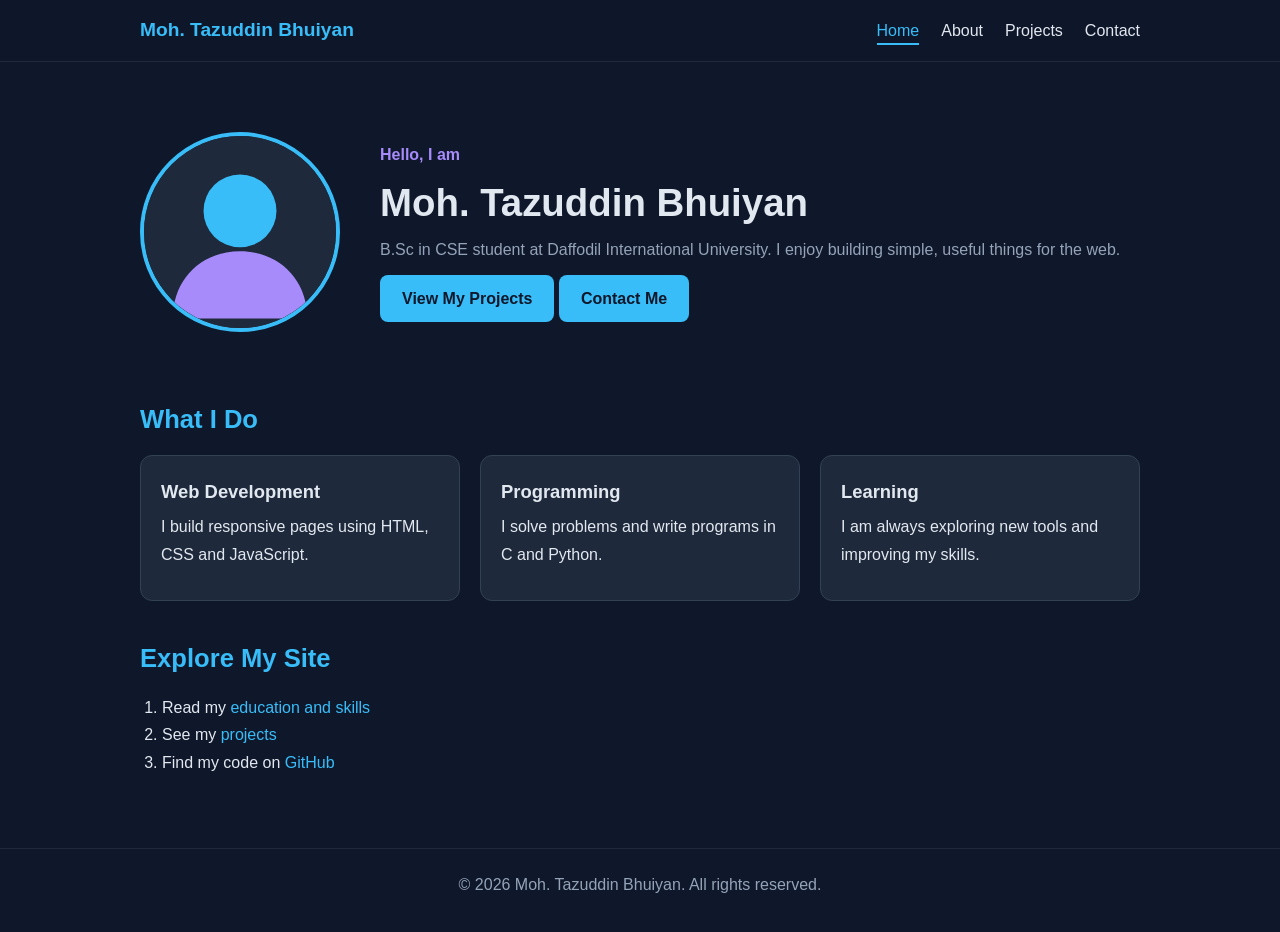
<file: index.html>
<!DOCTYPE html>
<html lang="en">
<head>
  <meta charset="UTF-8">
  <meta name="viewport" content="width=device-width, initial-scale=1.0">
  <meta name="description" content="Personal portfolio of Moh. Tazuddin Bhuiyan - student, learner and web developer.">
  <title>Home | Moh. Tazuddin Bhuiyan Portfolio</title>
  <link rel="stylesheet" href="css/style.css">
</head>
<body>

  <header>
    <nav>
      <div class="container">
        <a href="index.html" class="logo">Moh. Tazuddin Bhuiyan</a>
        <button class="menu-btn" id="menuBtn" aria-label="Toggle menu">&#9776; Menu</button>
        <ul id="navList">
          <li><a href="index.html" class="active">Home</a></li>
          <li><a href="about.html">About</a></li>
          <li><a href="projects.html">Projects</a></li>
          <li><a href="contact.html">Contact</a></li>
        </ul>
      </div>
    </nav>
  </header>

  <main class="container">
    <section class="hero">
      <img src="images/profile.svg" alt="Profile picture of Moh. Tazuddin Bhuiyan">
      <div class="hero-text">
        <p class="tag">Hello, I am</p>
        <h1>Moh. Tazuddin Bhuiyan</h1>
        <p class="muted">B.Sc in CSE student at Daffodil International University. I enjoy building simple, useful things for the web.</p>
        <a href="projects.html" class="btn">View My Projects</a>
        <a href="contact.html" class="btn">Contact Me</a>
      </div>
    </section>

    <h2>What I Do</h2>
    <div class="grid">
      <article class="card">
        <h3>Web Development</h3>
        <p>I build responsive pages using HTML, CSS and JavaScript.</p>
      </article>
      <article class="card">
        <h3>Programming</h3>
        <p>I solve problems and write programs in C and Python.</p>
      </article>
      <article class="card">
        <h3>Learning</h3>
        <p>I am always exploring new tools and improving my skills.</p>
      </article>
    </div>

    <h2>Explore My Site</h2>
    <ol class="list">
      <li>Read my <a href="about.html">education and skills</a></li>
      <li>See my <a href="projects.html">projects</a></li>
      <li>Find my code on <a href="https://github.com/taz-ador" target="_blank" rel="noopener">GitHub</a></li>
    </ol>
  </main>

  <footer>
    <p>&copy; 2026 Moh. Tazuddin Bhuiyan. All rights reserved.</p>
  </footer>

  <script src="js/main.js"></script>
</body>
</html>
</file>
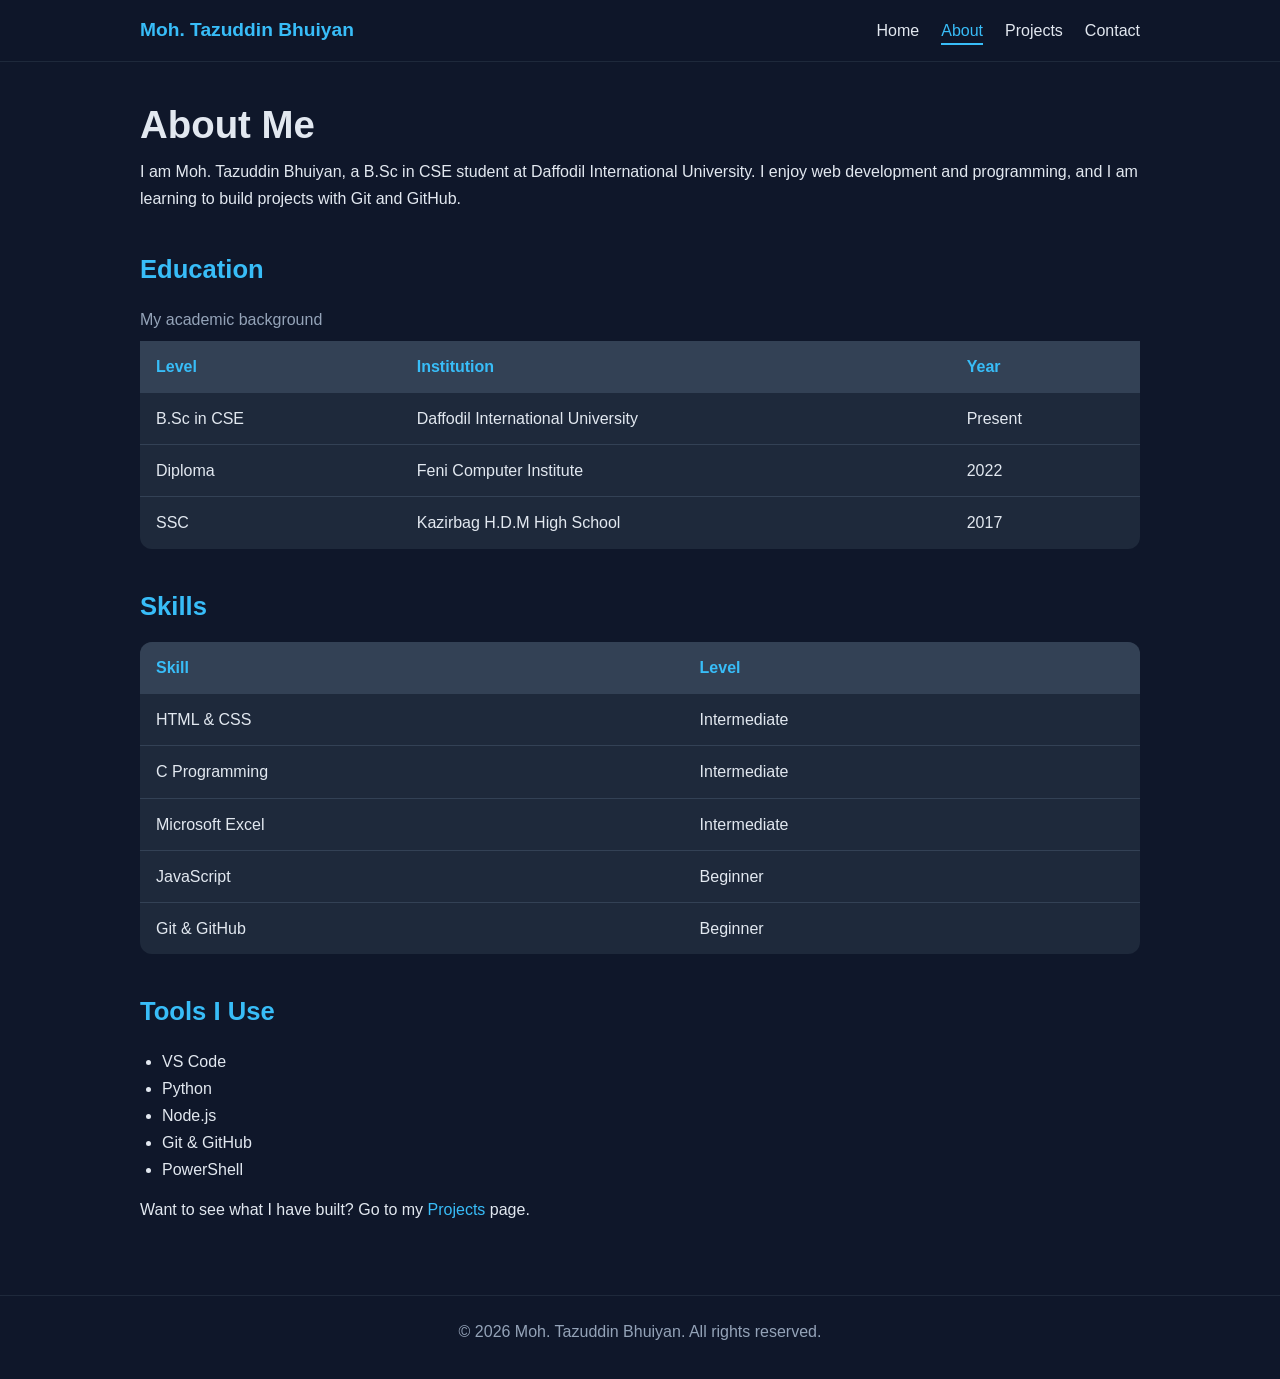
<file: about.html>
<!DOCTYPE html>
<html lang="en">
<head>
  <meta charset="UTF-8">
  <meta name="viewport" content="width=device-width, initial-scale=1.0">
  <meta name="description" content="About Moh. Tazuddin Bhuiyan: education, skills and tools.">
  <title>About | Moh. Tazuddin Bhuiyan Portfolio</title>
  <link rel="stylesheet" href="css/style.css">
</head>
<body>

  <header>
    <nav>
      <div class="container">
        <a href="index.html" class="logo">Moh. Tazuddin Bhuiyan</a>
        <button class="menu-btn" id="menuBtn" aria-label="Toggle menu">&#9776; Menu</button>
        <ul id="navList">
          <li><a href="index.html">Home</a></li>
          <li><a href="about.html" class="active">About</a></li>
          <li><a href="projects.html">Projects</a></li>
          <li><a href="contact.html">Contact</a></li>
        </ul>
      </div>
    </nav>
  </header>

  <main class="container">
    <h1>About Me</h1>
    <p>I am Moh. Tazuddin Bhuiyan, a B.Sc in CSE student at Daffodil International University. I enjoy web development and programming, and I am learning to build projects with Git and GitHub.</p>

    <h2>Education</h2>
    <div class="table-wrap">
      <table>
        <caption class="muted" style="text-align:left; padding-bottom:8px;">My academic background</caption>
        <thead>
          <tr><th>Level</th><th>Institution</th><th>Year</th></tr>
        </thead>
        <tbody>
          <tr><td>B.Sc in CSE</td><td>Daffodil International University</td><td>Present</td></tr>
          <tr><td>Diploma</td><td>Feni Computer Institute</td><td>2022</td></tr>
          <tr><td>SSC</td><td>Kazirbag H.D.M High School</td><td>2017</td></tr>
        </tbody>
      </table>
    </div>

    <h2>Skills</h2>
    <div class="table-wrap">
      <table>
        <thead>
          <tr><th>Skill</th><th>Level</th></tr>
        </thead>
        <tbody>
          <tr><td>HTML &amp; CSS</td><td>Intermediate</td></tr>
          <tr><td>C Programming</td><td>Intermediate</td></tr>
          <tr><td>Microsoft Excel</td><td>Intermediate</td></tr>
          <tr><td>JavaScript</td><td>Beginner</td></tr>
          <tr><td>Git &amp; GitHub</td><td>Beginner</td></tr>
        </tbody>
      </table>
    </div>

    <h2>Tools I Use</h2>
    <ul class="list">
      <li>VS Code</li>
      <li>Python</li>
      <li>Node.js</li>
      <li>Git &amp; GitHub</li>
      <li>PowerShell</li>
    </ul>

    <p>Want to see what I have built? Go to my <a href="projects.html">Projects</a> page.</p>
  </main>

  <footer>
    <p>&copy; 2026 Moh. Tazuddin Bhuiyan. All rights reserved.</p>
  </footer>

  <script src="js/main.js"></script>
</body>
</html>
</file>
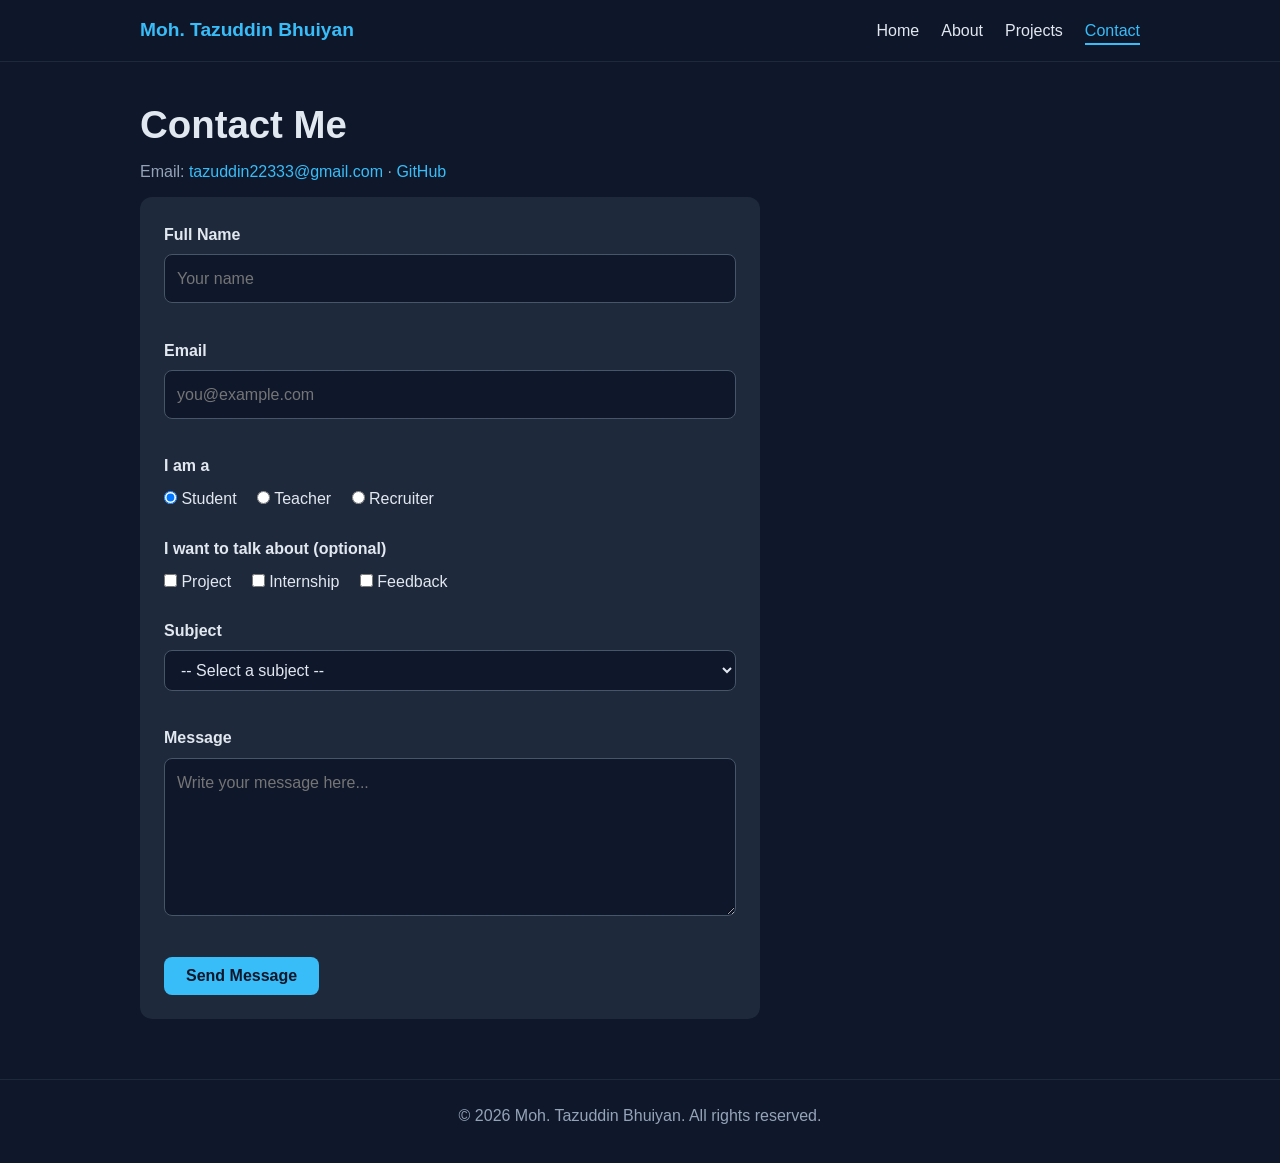
<file: contact.html>
<!DOCTYPE html>
<html lang="en">
<head>
  <meta charset="UTF-8">
  <meta name="viewport" content="width=device-width, initial-scale=1.0">
  <meta name="description" content="Contact Moh. Tazuddin Bhuiyan.">
  <title>Contact | Moh. Tazuddin Bhuiyan Portfolio</title>
  <link rel="stylesheet" href="css/style.css">
</head>
<body>

  <header>
    <nav>
      <div class="container">
        <a href="index.html" class="logo">Moh. Tazuddin Bhuiyan</a>
        <button class="menu-btn" id="menuBtn" aria-label="Toggle menu">&#9776; Menu</button>
        <ul id="navList">
          <li><a href="index.html">Home</a></li>
          <li><a href="about.html">About</a></li>
          <li><a href="projects.html">Projects</a></li>
          <li><a href="contact.html" class="active">Contact</a></li>
        </ul>
      </div>
    </nav>
  </header>

  <main class="container">
    <h1>Contact Me</h1>
    <p class="muted">Email: <a href="mailto:tazuddin22333@gmail.com">tazuddin22333@gmail.com</a> &middot;
      <a href="https://github.com/taz-ador" target="_blank" rel="noopener">GitHub</a></p>

    <form id="contactForm" novalidate>
      <div class="field">
        <label for="name">Full Name</label>
        <input type="text" id="name" name="name" placeholder="Your name">
        <div class="error" id="nameError"></div>
      </div>

      <div class="field">
        <label for="email">Email</label>
        <input type="email" id="email" name="email" placeholder="you@example.com">
        <div class="error" id="emailError"></div>
      </div>

      <fieldset class="field inline">
        <legend>I am a</legend>
        <label><input type="radio" name="role" value="student" checked> Student</label>
        <label><input type="radio" name="role" value="teacher"> Teacher</label>
        <label><input type="radio" name="role" value="recruiter"> Recruiter</label>
      </fieldset>

      <fieldset class="field inline">
        <legend>I want to talk about (optional)</legend>
        <label><input type="checkbox" name="topic" value="project"> Project</label>
        <label><input type="checkbox" name="topic" value="internship"> Internship</label>
        <label><input type="checkbox" name="topic" value="feedback"> Feedback</label>
      </fieldset>

      <div class="field">
        <label for="subject">Subject</label>
        <select id="subject" name="subject">
          <option value="">-- Select a subject --</option>
          <option value="general">General question</option>
          <option value="collab">Collaboration</option>
          <option value="job">Job / Internship</option>
          <option value="other">Other</option>
        </select>
        <div class="error" id="subjectError"></div>
      </div>

      <div class="field">
        <label for="message">Message</label>
        <textarea id="message" name="message" rows="5" placeholder="Write your message here..."></textarea>
        <div class="error" id="messageError"></div>
      </div>

      <button type="submit" class="btn">Send Message</button>
      <div class="success hidden" id="successMsg">Thank you! Your message has been recorded.</div>
    </form>
  </main>

  <footer>
    <p>&copy; 2026 Moh. Tazuddin Bhuiyan. All rights reserved.</p>
  </footer>

  <script src="js/main.js"></script>
</body>
</html>
</file>
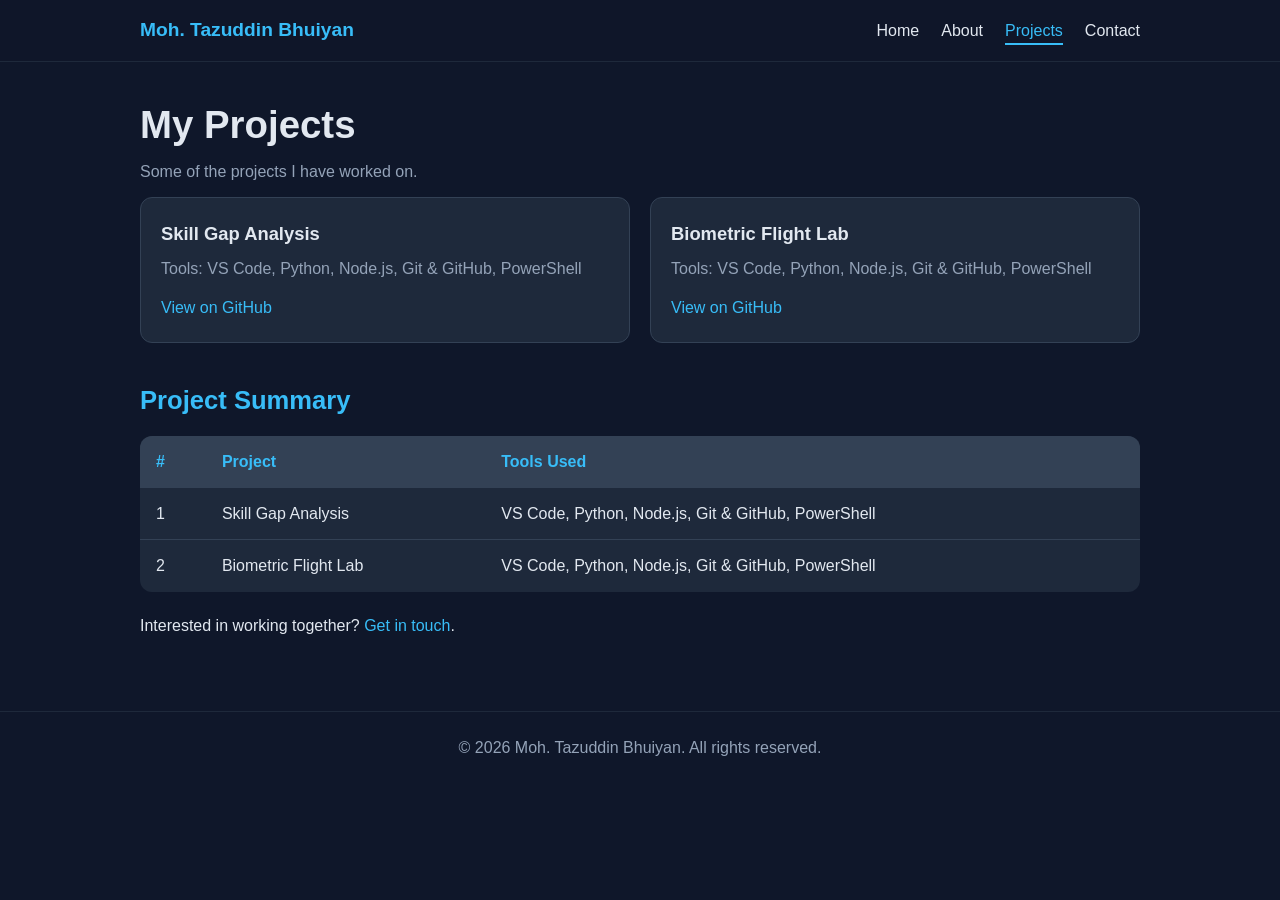
<file: projects.html>
<!DOCTYPE html>
<html lang="en">
<head>
  <meta charset="UTF-8">
  <meta name="viewport" content="width=device-width, initial-scale=1.0">
  <meta name="description" content="Projects by Moh. Tazuddin Bhuiyan.">
  <title>Projects | Moh. Tazuddin Bhuiyan Portfolio</title>
  <link rel="stylesheet" href="css/style.css">
</head>
<body>

  <header>
    <nav>
      <div class="container">
        <a href="index.html" class="logo">Moh. Tazuddin Bhuiyan</a>
        <button class="menu-btn" id="menuBtn" aria-label="Toggle menu">&#9776; Menu</button>
        <ul id="navList">
          <li><a href="index.html">Home</a></li>
          <li><a href="about.html">About</a></li>
          <li><a href="projects.html" class="active">Projects</a></li>
          <li><a href="contact.html">Contact</a></li>
        </ul>
      </div>
    </nav>
  </header>

  <main class="container">
    <h1>My Projects</h1>
    <p class="muted">Some of the projects I have worked on.</p>

    <div class="grid">
      <article class="card">
        <h3>Skill Gap Analysis</h3>
        <p class="muted">Tools: VS Code, Python, Node.js, Git &amp; GitHub, PowerShell</p>
        <a href="https://github.com/taz-ador" target="_blank" rel="noopener">View on GitHub</a>
      </article>
      <article class="card">
        <h3>Biometric Flight Lab</h3>
        <p class="muted">Tools: VS Code, Python, Node.js, Git &amp; GitHub, PowerShell</p>
        <a href="https://github.com/taz-ador" target="_blank" rel="noopener">View on GitHub</a>
      </article>
    </div>

    <h2>Project Summary</h2>
    <div class="table-wrap">
      <table>
        <thead>
          <tr><th>#</th><th>Project</th><th>Tools Used</th></tr>
        </thead>
        <tbody>
          <tr><td>1</td><td>Skill Gap Analysis</td><td>VS Code, Python, Node.js, Git &amp; GitHub, PowerShell</td></tr>
          <tr><td>2</td><td>Biometric Flight Lab</td><td>VS Code, Python, Node.js, Git &amp; GitHub, PowerShell</td></tr>
        </tbody>
      </table>
    </div>

    <p style="margin-top:20px;">Interested in working together? <a href="contact.html">Get in touch</a>.</p>
  </main>

  <footer>
    <p>&copy; 2026 Moh. Tazuddin Bhuiyan. All rights reserved.</p>
  </footer>

  <script src="js/main.js"></script>
</body>
</html>
</file>
<file: css/style.css>
/* ===== Design tokens ===== */
:root {
  --bg: #0f172a;
  --surface: #1e293b;
  --text: #e2e8f0;
  --muted: #94a3b8;
  --accent: #38bdf8;
  --accent-2: #a78bfa;
  --radius: 12px;
}

* { box-sizing: border-box; margin: 0; padding: 0; }

body {
  font-family: "Segoe UI", Roboto, Arial, sans-serif;
  background: var(--bg);
  color: var(--text);
  line-height: 1.7;
}

a { color: var(--accent); text-decoration: none; }
a:hover { text-decoration: underline; }

.container { width: min(1000px, 92%); margin: 0 auto; }

/* ===== Navigation ===== */
header {
  background: rgba(15, 23, 42, 0.95);
  position: sticky; top: 0; z-index: 10;
  border-bottom: 1px solid var(--surface);
}
nav .container {
  display: flex; justify-content: space-between; align-items: center;
  padding: 14px 0;
}
.logo { font-weight: 700; font-size: 1.2rem; color: var(--accent); }
nav ul { list-style: none; display: flex; gap: 22px; }
nav ul a { color: var(--text); padding-bottom: 4px; }
nav ul a.active, nav ul a:hover { color: var(--accent); border-bottom: 2px solid var(--accent); text-decoration: none; }
.menu-btn { display: none; background: none; border: 1px solid var(--muted); color: var(--text); padding: 6px 10px; border-radius: 8px; cursor: pointer; }

/* ===== Sections ===== */
main { padding: 40px 0 60px; }
h1 { font-size: 2.4rem; line-height: 1.2; margin-bottom: 10px; }
h2 { font-size: 1.6rem; margin: 36px 0 14px; color: var(--accent); }
h3 { font-size: 1.15rem; margin-bottom: 6px; }
p { margin-bottom: 12px; }
.muted { color: var(--muted); }
ul.list, ol.list { margin: 0 0 12px 22px; }

.hero { display: flex; align-items: center; gap: 40px; padding: 30px 0; flex-wrap: wrap; }
.hero img { width: 200px; height: 200px; border-radius: 50%; border: 4px solid var(--accent); background: var(--surface); }
.hero-text { flex: 1; min-width: 260px; }
.hero-text .tag { color: var(--accent-2); font-weight: 600; }

.btn {
  display: inline-block; background: var(--accent); color: #0f172a;
  padding: 10px 22px; border-radius: 8px; font-weight: 600; border: none; cursor: pointer; font-size: 1rem;
}
.btn:hover { background: var(--accent-2); text-decoration: none; }

.grid { display: grid; grid-template-columns: repeat(auto-fit, minmax(260px, 1fr)); gap: 20px; }
.card { background: var(--surface); padding: 20px; border-radius: var(--radius); border: 1px solid #334155; }
.card:hover { border-color: var(--accent); }

/* ===== Table ===== */
table { width: 100%; border-collapse: collapse; background: var(--surface); border-radius: var(--radius); overflow: hidden; }
th, td { padding: 12px 16px; text-align: left; border-bottom: 1px solid #334155; }
th { background: #334155; color: var(--accent); }
tr:last-child td { border-bottom: none; }
.table-wrap { overflow-x: auto; }

/* ===== Form ===== */
form { background: var(--surface); padding: 24px; border-radius: var(--radius); max-width: 620px; }
.field { margin-bottom: 16px; }
label, legend { display: block; margin-bottom: 6px; font-weight: 600; }
input[type="text"], input[type="email"], select, textarea {
  width: 100%; padding: 10px 12px; border-radius: 8px;
  border: 1px solid #475569; background: var(--bg); color: var(--text); font: inherit;
}
input:focus, select:focus, textarea:focus { outline: 2px solid var(--accent); }
fieldset { border: none; }
.inline label { display: inline-block; font-weight: 400; margin-right: 16px; }
.error { color: #f87171; font-size: 0.9rem; min-height: 1.2em; }
.success { background: #14532d; color: #bbf7d0; padding: 12px; border-radius: 8px; margin-top: 14px; }
.hidden { display: none; }

footer { border-top: 1px solid var(--surface); padding: 22px 0; text-align: center; color: var(--muted); }

/* ===== Responsive ===== */
@media (max-width: 680px) {
  .menu-btn { display: block; }
  nav ul { display: none; flex-direction: column; gap: 10px; position: absolute; top: 58px; right: 4%; background: var(--surface); padding: 16px 24px; border-radius: var(--radius); }
  nav ul.open { display: flex; }
  h1 { font-size: 1.9rem; }
}
</file>
